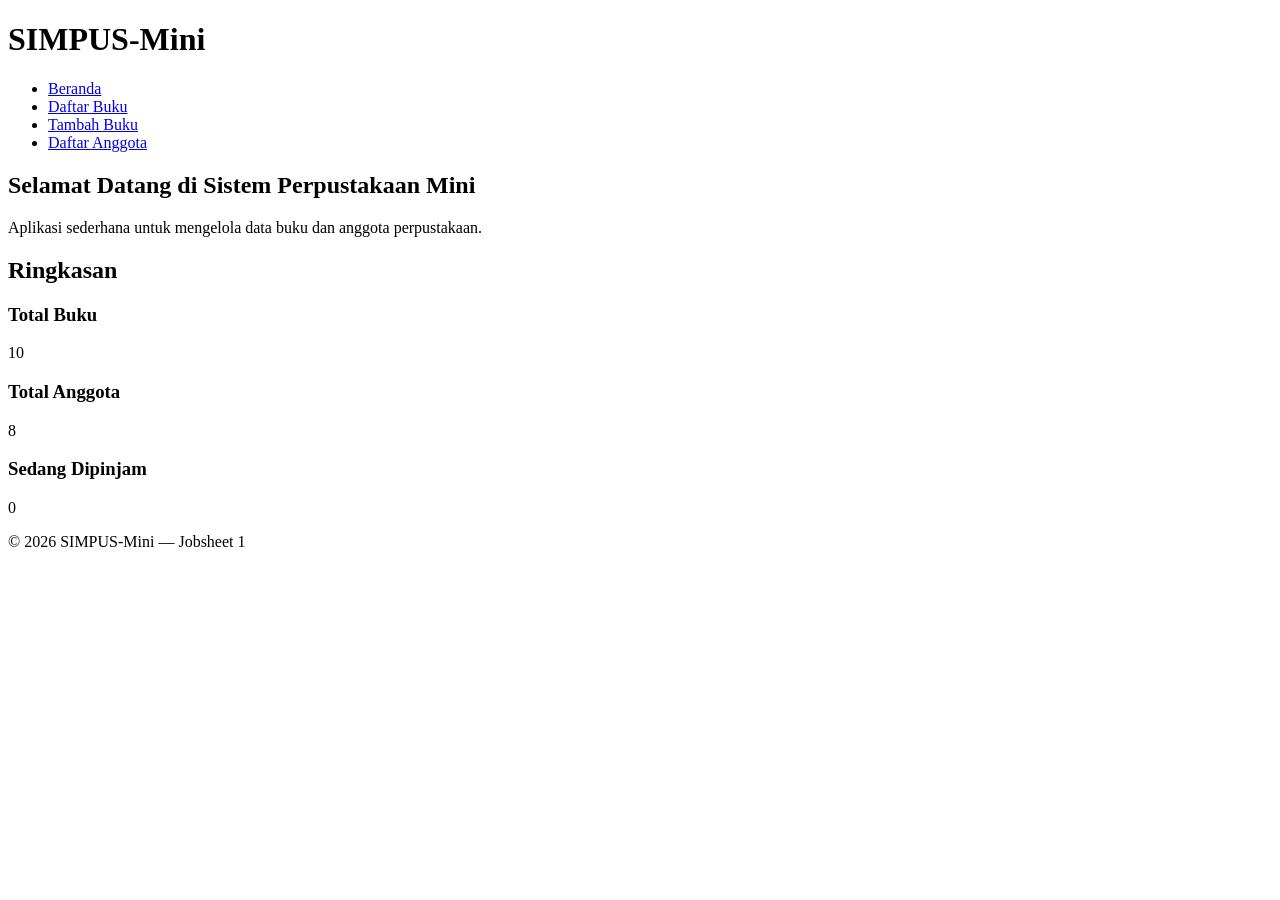
<file: Jobsheet-1/index.html>
<!DOCTYPE html>
<html lang="id">
<head>
    <meta charset="UTF-8">
    <title>SIMPUS-Mini | Beranda</title>
</head>
<body>
    <header>
        <h1>SIMPUS-Mini</h1>
        <nav>
            <ul>
                <li><a href="index.html">Beranda</a></li>
                <li><a href="buku/list.html">Daftar Buku</a></li>
                <li><a href="buku/tambah.html">Tambah Buku</a></li>
                <li><a href="anggota/list.html">Daftar Anggota</a></li>
            </ul>
        </nav>
    </header>

    <main>
        <section>
            <h2>Selamat Datang di Sistem Perpustakaan Mini</h2>
            <p>Aplikasi sederhana untuk mengelola data buku dan anggota perpustakaan.</p>
        </section>

        <section>
            <h2>Ringkasan</h2>
            <article>
                <h3>Total Buku</h3>
                <p>10</p>
            </article>
            <article>
                <h3>Total Anggota</h3>
                <p>8</p>
            </article>
            <article>
                <h3>Sedang Dipinjam</h3>
                <p>0</p>
            </article>
        </section>
    </main>

    <footer>
        <p>&copy; 2026 SIMPUS-Mini &mdash; Jobsheet 1</p>
    </footer>
</body>
</html>
</file>
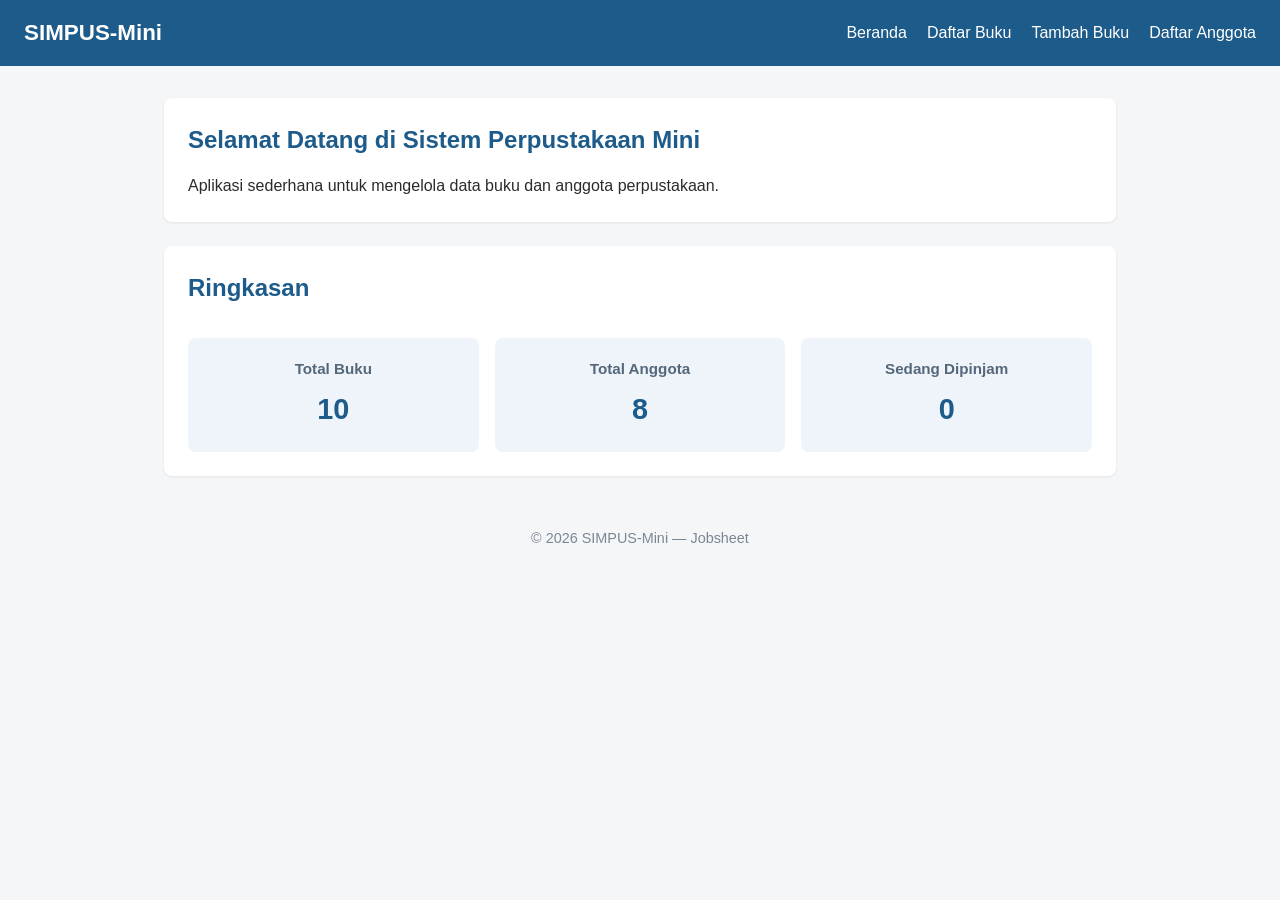
<file: Jobsheet-2/index.html>
<!DOCTYPE html>
<html lang="id">
<head>
    <meta charset="UTF-8">
    <title>SIMPUS-Mini | Beranda</title>
    <link rel="stylesheet" href="../Jobsheet-2/assets/css/style.css">
</head>
<body>
    <header>
        <h1>SIMPUS-Mini</h1>
        <nav>
            <ul>
                <li><a href="index.html">Beranda</a></li>
                <li><a href="buku/list.html">Daftar Buku</a></li>
                <li><a href="buku/tambah.html">Tambah Buku</a></li>
                <li><a href="anggota/list.html">Daftar Anggota</a></li>
            </ul>
        </nav>
    </header>

    <main>
        <section>
            <h2>Selamat Datang di Sistem Perpustakaan Mini</h2>
            <p>Aplikasi sederhana untuk mengelola data buku dan anggota perpustakaan.</p>
        </section>

        <section>
            <h2>Ringkasan</h2>
            <article>
                <h3>Total Buku</h3>
                <p>10</p>
            </article>
            <article>
                <h3>Total Anggota</h3>
                <p>8</p>
            </article>
            <article>
                <h3>Sedang Dipinjam</h3>
                <p>0</p>
            </article>
        </section>
    </main>

    <footer>
        <p>&copy; 2026 SIMPUS-Mini &mdash; Jobsheet </p>
    </footer>
</body>
</html>
</file>
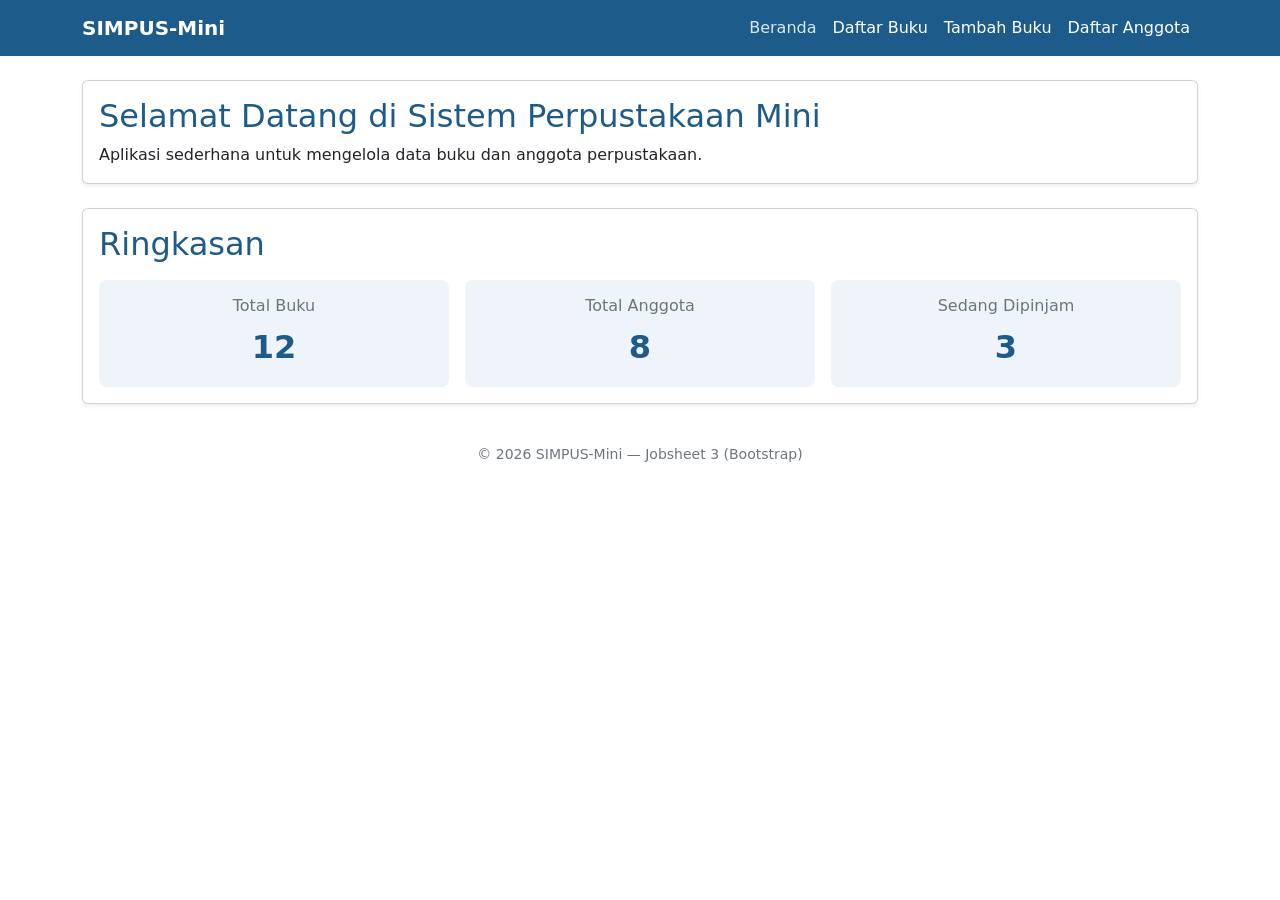
<file: Jobsheet-3-bootstrap/index.html>
<!DOCTYPE html>
<html lang="id">
<head>
    <meta charset="UTF-8">
    <meta name="viewport" content="width=device-width, initial-scale=1">
    <title>SIMPUS-Mini | Beranda</title>
    <link href="https://cdn.jsdelivr.net/npm/bootstrap@5.3.3/dist/css/bootstrap.min.css" rel="stylesheet">
    <link rel="stylesheet" href="assets/css/style.css">
</head>
<body>
    <header class="navbar navbar-expand-lg navbar-dark" style="background-color:#1d5b8a;">
        <div class="container">
            <a class="navbar-brand fw-semibold" href="index.html">SIMPUS-Mini</a>
            <button class="navbar-toggler" type="button" data-bs-toggle="collapse" data-bs-target="#navMenu" aria-controls="navMenu" aria-expanded="false" aria-label="Toggle navigation">
                <span class="navbar-toggler-icon"></span>
            </button>
            <nav class="collapse navbar-collapse" id="navMenu">
                <ul class="navbar-nav ms-auto">
                    <li class="nav-item"><a class="nav-link active" href="index.html">Beranda</a></li>
                    <li class="nav-item"><a class="nav-link" href="buku/list.html">Daftar Buku</a></li>
                    <li class="nav-item"><a class="nav-link" href="buku/tambah.html">Tambah Buku</a></li>
                    <li class="nav-item"><a class="nav-link" href="anggota/list.html">Daftar Anggota</a></li>
                </ul>
            </nav>
        </div>
    </header>

    <main class="container my-4">
        <section class="card shadow-sm mb-4">
            <div class="card-body">
                <h2 class="card-title" style="color:#1d5b8a;">Selamat Datang di Sistem Perpustakaan Mini</h2>
                <p class="card-text mb-0">Aplikasi sederhana untuk mengelola data buku dan anggota perpustakaan.</p>
            </div>
        </section>

        <section class="card shadow-sm mb-4">
            <div class="card-body">
                <h2 class="card-title mb-3" style="color:#1d5b8a;">Ringkasan</h2>
                <div class="row g-3 text-center">
                    <div class="col-12 col-md-4">
                        <div class="p-3 rounded-3" style="background-color:#eef4fa;">
                            <h3 class="h6 text-secondary">Total Buku</h3>
                            <p class="fs-2 fw-bold mb-0" style="color:#1d5b8a;">12</p>
                        </div>
                    </div>
                    <div class="col-12 col-md-4">
                        <div class="p-3 rounded-3" style="background-color:#eef4fa;">
                            <h3 class="h6 text-secondary">Total Anggota</h3>
                            <p class="fs-2 fw-bold mb-0" style="color:#1d5b8a;">8</p>
                        </div>
                    </div>
                    <div class="col-12 col-md-4">
                        <div class="p-3 rounded-3" style="background-color:#eef4fa;">
                            <h3 class="h6 text-secondary">Sedang Dipinjam</h3>
                            <p class="fs-2 fw-bold mb-0" style="color:#1d5b8a;">3</p>
                        </div>
                    </div>
                </div>
            </div>
        </section>
    </main>

    <footer class="text-center text-secondary py-3 small">
        <p class="mb-0">&copy; 2026 SIMPUS-Mini &mdash; Jobsheet 3 (Bootstrap)</p>
    </footer>

    <script src="https://cdn.jsdelivr.net/npm/bootstrap@5.3.3/dist/js/bootstrap.bundle.min.js"></script>
</body>
</html>
</file>
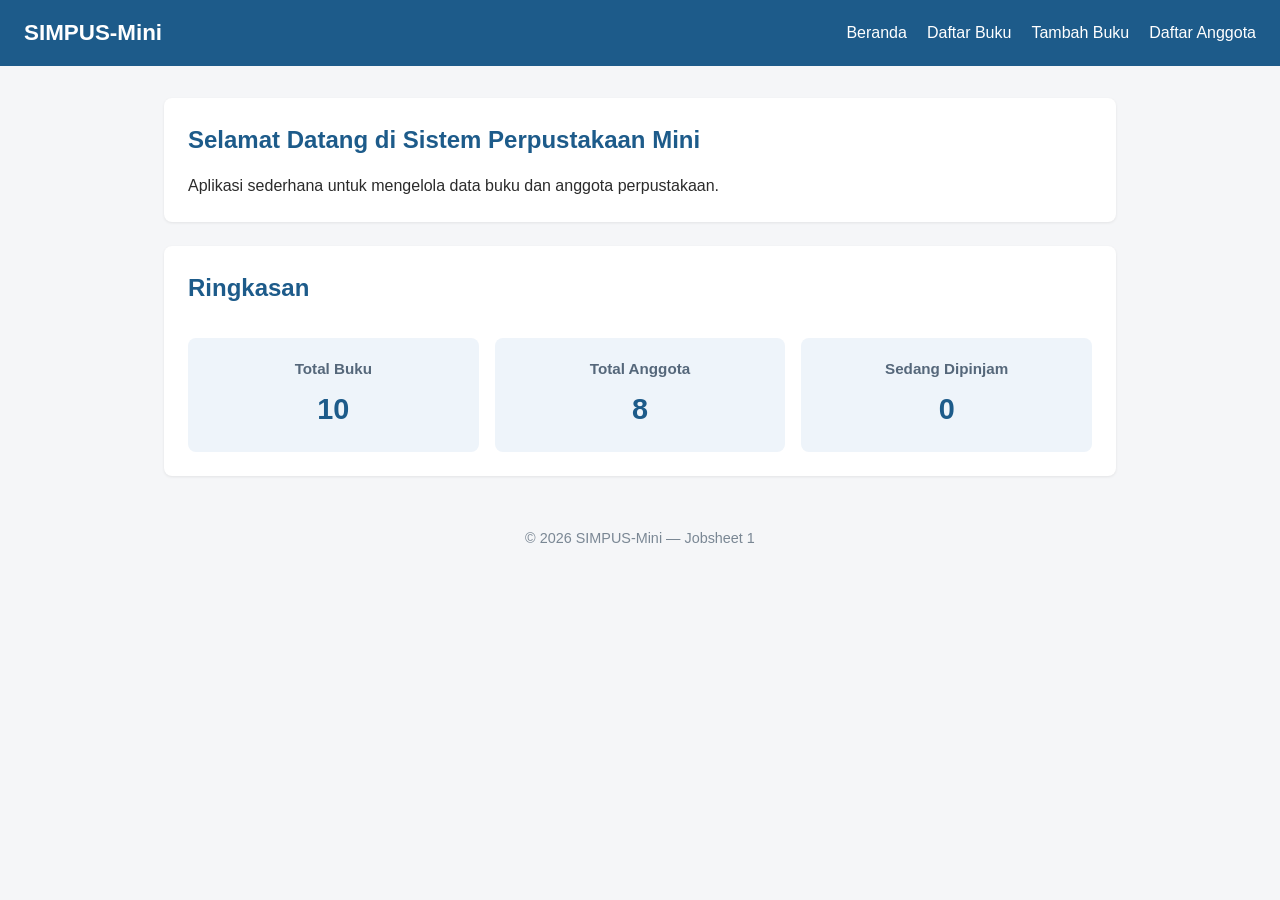
<file: Jobsheet-3/index.html>
<!DOCTYPE html>
<html lang="id">
<head>
    <meta charset="UTF-8">
    <meta name="viewport" content="width=device-width, initial-scale=1">
    <title>SIMPUS-Mini | Beranda</title>
    <link rel="stylesheet" href="../Jobsheet-3/assets/css/style.css">
</head>
<body>
    <header>
        <h1>SIMPUS-Mini</h1>
        <input type="checkbox" id="nav-toggle" class="nav-toggle">
        <label for="nav-toggle" class="nav-toggle-label">&#9776;</label>
        <nav>
            <ul>
                <li><a href="index.html">Beranda</a></li>
                <li><a href="buku/list.html">Daftar Buku</a></li>
                <li><a href="buku/tambah.html">Tambah Buku</a></li>
                <li><a href="anggota/list.html">Daftar Anggota</a></li>
            </ul>
        </nav>
    </header>

    <main>
        <section>
            <h2>Selamat Datang di Sistem Perpustakaan Mini</h2>
            <p>Aplikasi sederhana untuk mengelola data buku dan anggota perpustakaan.</p>
        </section>

        <section>
            <h2>Ringkasan</h2>
            <article>
                <h3>Total Buku</h3>
                <p>10</p>
            </article>
            <article>
                <h3>Total Anggota</h3>
                <p>8</p>
            </article>
            <article>
                <h3>Sedang Dipinjam</h3>
                <p>0</p>
            </article>
        </section>
    </main>

    <footer>
        <p>&copy; 2026 SIMPUS-Mini &mdash; Jobsheet 1</p>
    </footer>
</body>
</html>
</file>
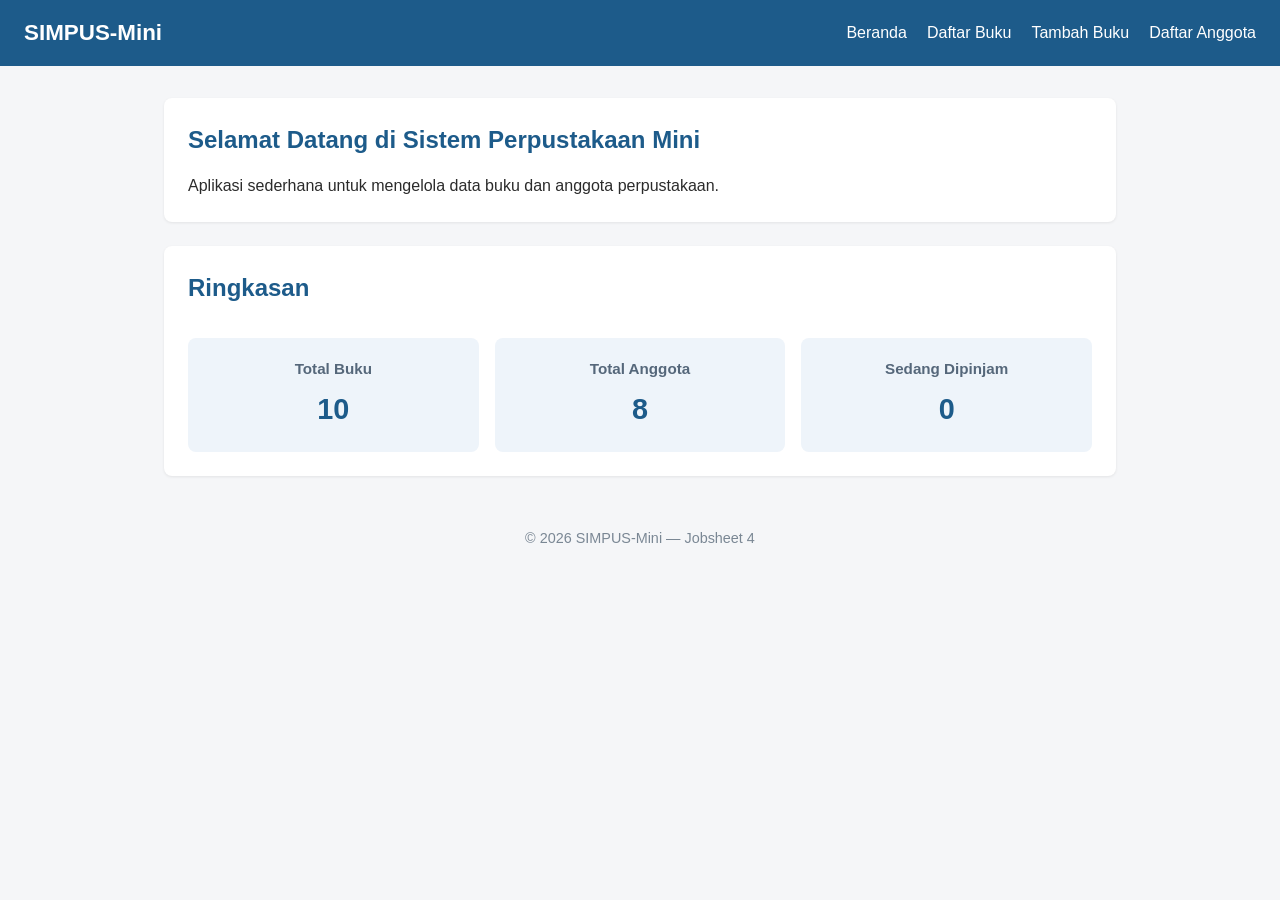
<file: Jobsheet-4/index.html>
<!DOCTYPE html>
<html lang="id">
<head>
    <meta charset="UTF-8">
    <meta name="viewport" content="width=device-width, initial-scale=1">
    <title>SIMPUS-Mini | Beranda</title>
    <link rel="stylesheet" href="../Jobsheet-3/assets/css/style.css">
</head>
<body>
    <header>
        <h1>SIMPUS-Mini</h1>
        <input type="checkbox" id="nav-toggle" class="nav-toggle">
        <label for="nav-toggle" class="nav-toggle-label">&#9776;</label>
        <nav>
            <ul>
                <li><a href="index.html">Beranda</a></li>
                <li><a href="buku/list.html">Daftar Buku</a></li>
                <li><a href="buku/tambah.html">Tambah Buku</a></li>
                <li><a href="anggota/list.html">Daftar Anggota</a></li>
            </ul>
        </nav>
    </header>

    <main>
        <section>
            <h2>Selamat Datang di Sistem Perpustakaan Mini</h2>
            <p>Aplikasi sederhana untuk mengelola data buku dan anggota perpustakaan.</p>
        </section>

        <section>
            <h2>Ringkasan</h2>
            <article>
                <h3>Total Buku</h3>
                <p>10</p>
            </article>
            <article>
                <h3>Total Anggota</h3>
                <p>8</p>
            </article>
            <article>
                <h3>Sedang Dipinjam</h3>
                <p>0</p>
            </article>
        </section>
    </main>

    <footer>
        <p>&copy; 2026 SIMPUS-Mini &mdash; Jobsheet 4</p>
    </footer>
</body>
</html>
</file>
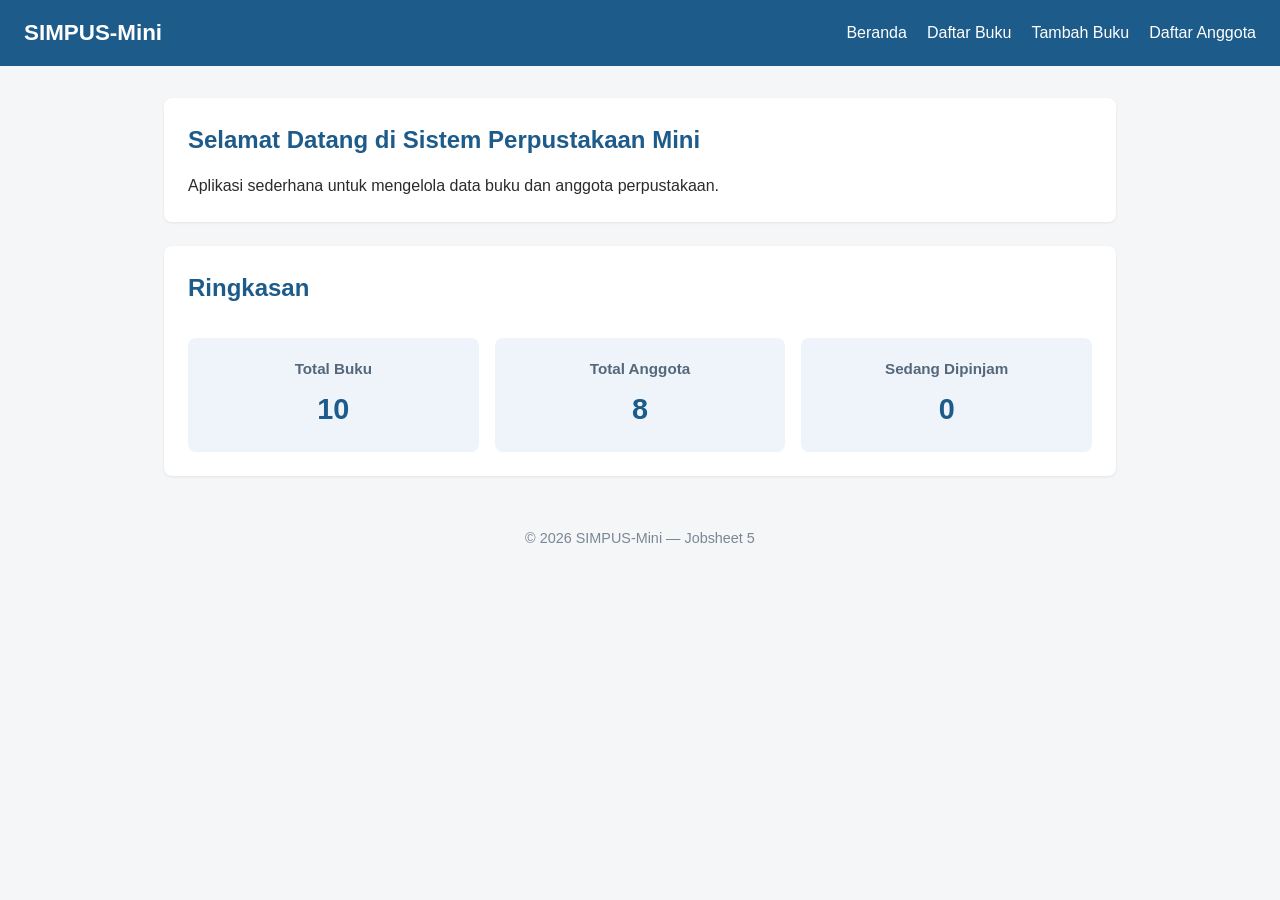
<file: Jobsheet-5/index.html>
<!DOCTYPE html>
<html lang="id">
<head>
    <meta charset="UTF-8">
    <meta name="viewport" content="width=device-width, initial-scale=1">
    <title>SIMPUS-Mini | Beranda</title>
    <link rel="stylesheet" href="../Jobsheet-3/assets/css/style.css">
</head>
<body>
    <header>
        <h1>SIMPUS-Mini</h1>
        <button type="button" id="nav-toggle-btn" class="nav-toggle-label" aria-label="Menu">&#9776;</button>
        <nav>
            <ul>
                <li><a href="index.html">Beranda</a></li>
                <li><a href="buku/list.html">Daftar Buku</a></li>
                <li><a href="buku/tambah.html">Tambah Buku</a></li>
                <li><a href="anggota/list.html">Daftar Anggota</a></li>
            </ul>
        </nav>
    </header>

    <main>
        <section>
            <h2>Selamat Datang di Sistem Perpustakaan Mini</h2>
            <p>Aplikasi sederhana untuk mengelola data buku dan anggota perpustakaan.</p>
        </section>

        <section>
            <h2>Ringkasan</h2>
            <article>
                <h3>Total Buku</h3>
                <p>10</p>
            </article>
            <article>
                <h3>Total Anggota</h3>
                <p>8</p>
            </article>
            <article>
                <h3>Sedang Dipinjam</h3>
                <p>0</p>
            </article>
        </section>
    </main>

    <footer>
        <p>&copy; 2026 SIMPUS-Mini &mdash; Jobsheet 5</p>
    </footer>
    <script  src="assets/js/app.js"></script>
</body>
</html>
</file>
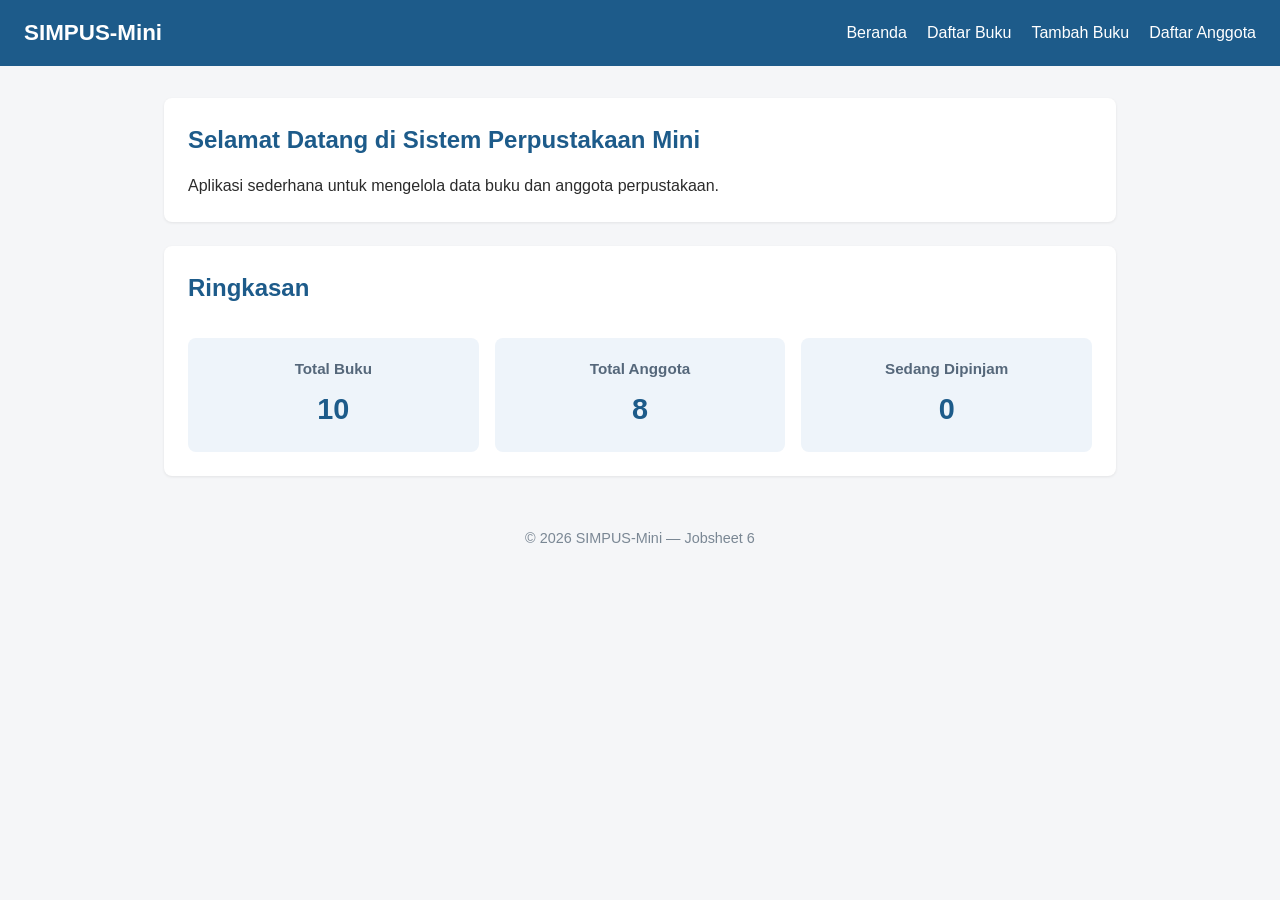
<file: Jobsheet-6/index.html>
<!DOCTYPE html>
<html lang="id">
<head>
    <meta charset="UTF-8">
    <meta name="viewport" content="width=device-width, initial-scale=1">
    <title>SIMPUS-Mini | Beranda</title>
    <link rel="stylesheet" href="../Jobsheet-3/assets/css/style.css">
</head>
<body>
    <header>
        <h1>SIMPUS-Mini</h1>
        <button type="button" id="nav-toggle-btn" class="nav-toggle-label" aria-label="Menu">&#9776;</button>
        <nav>
            <ul>
                <li><a href="index.html">Beranda</a></li>
                <li><a href="buku/list.html">Daftar Buku</a></li>
                <li><a href="buku/tambah.html">Tambah Buku</a></li>
                <li><a href="anggota/list.html">Daftar Anggota</a></li>
            </ul>
        </nav>
    </header>

    <main>
        <section>
            <h2>Selamat Datang di Sistem Perpustakaan Mini</h2>
            <p>Aplikasi sederhana untuk mengelola data buku dan anggota perpustakaan.</p>
        </section>

        <section>
            <h2>Ringkasan</h2>
            <article>
                <h3>Total Buku</h3>
                <p>10</p>
            </article>
            <article>
                <h3>Total Anggota</h3>
                <p>8</p>
            </article>
            <article>
                <h3>Sedang Dipinjam</h3>
                <p>0</p>
            </article>
        </section>
    </main>

    <footer>
        <p>&copy; 2026 SIMPUS-Mini &mdash; Jobsheet 6</p>
    </footer>
    <script  src="assets/js/app.js"></script>
</body>
</html>
</file>
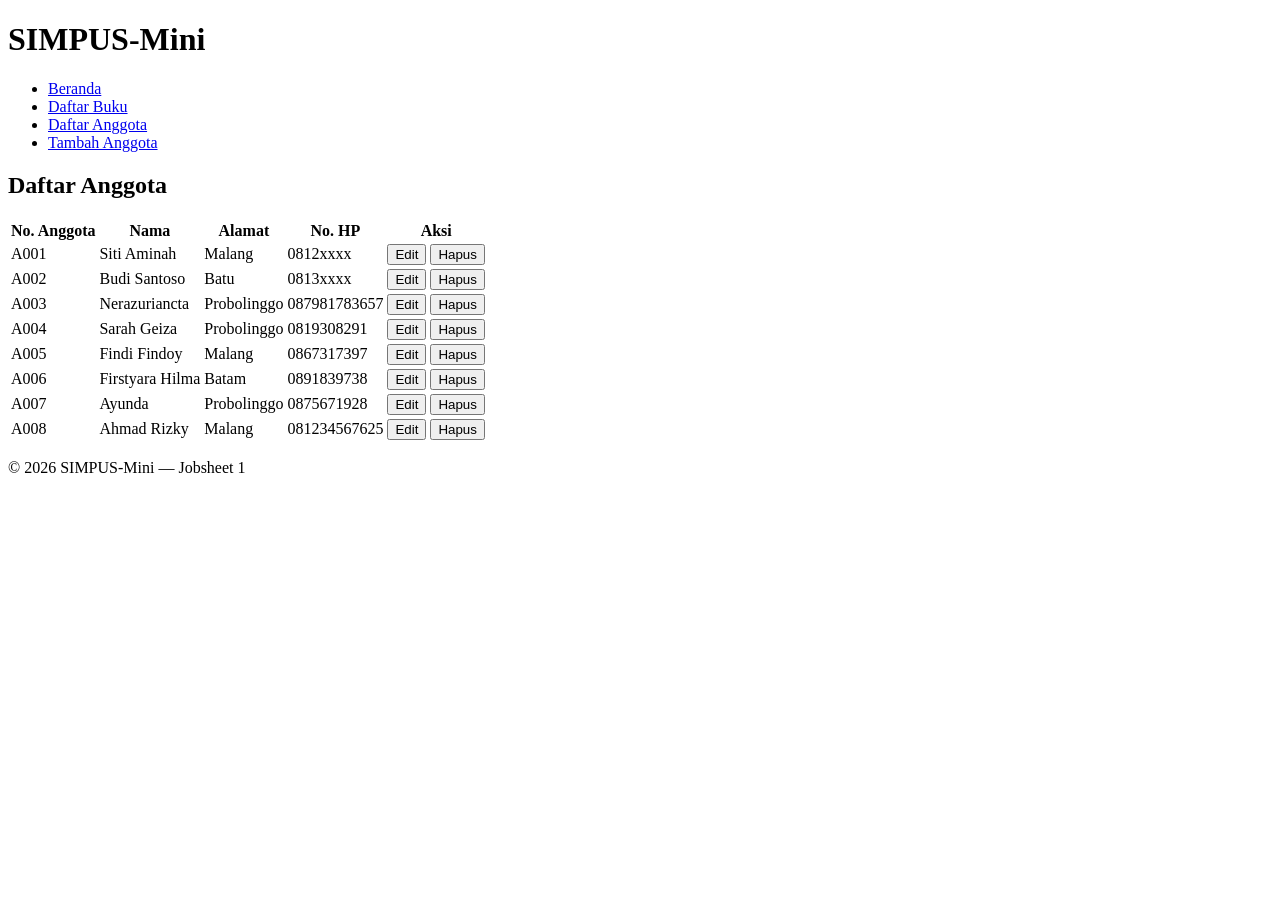
<file: Jobsheet-1/anggota/list.html>
<!DOCTYPE html>
<html lang="id">
<head>
    <meta charset="UTF-8">
    <title>SIMPUS-Mini | Daftar Anggota</title>
</head>
<body>
    <header>
        <h1>SIMPUS-Mini</h1>
        <nav>
            <ul>
                <li><a href="../index.html">Beranda</a></li>
                <li><a href="../buku/list.html">Daftar Buku</a></li>
                <li><a href="list.html">Daftar Anggota</a></li>
                <li><a href="tambah.html">Tambah Anggota</a></li>
            </ul>
        </nav>
    </header>

    <main>
        <section>
            <h2>Daftar Anggota</h2>
            <table>
                <thead>
                    <tr>
                        <th>No. Anggota</th>
                        <th>Nama</th>
                        <th>Alamat</th>
                        <th>No. HP</th>
                        <th>Aksi</th>
                    </tr>
                </thead>
                <tbody>
                    <tr>
                        <td>A001</td>
                        <td>Siti Aminah</td>
                        <td>Malang</td>
                        <td>0812xxxx</td>
                        <td>
                            <button type="button">Edit</button>
                            <button type="button">Hapus</button>
                        </td>
                    </tr>
                    <tr>
                        <td>A002</td>
                        <td>Budi Santoso</td>
                        <td>Batu</td>
                        <td>0813xxxx</td>
                        <td>
                            <button type="button">Edit</button>
                            <button type="button">Hapus</button>
                        </td>
                    </tr>
                    <tr>
                        <td>A003</td>
                        <td>Nerazuriancta</td>
                        <td>Probolinggo</td>
                        <td>087981783657</td>
                        <td>
                            <button type="button">Edit</button>
                            <button type="button">Hapus</button>
                        </td>
                    </tr>
                    <tr>
                        <td>A004</td>
                        <td>Sarah Geiza</td>
                        <td>Probolinggo</td>
                        <td>0819308291</td>
                        <td>
                            <button type="button">Edit</button>
                            <button type="button">Hapus</button>
                        </td>
                    </tr>
                    <tr>
                        <td>A005</td>
                        <td>Findi Findoy</td>
                        <td>Malang</td>
                        <td>0867317397</td>
                        <td>
                            <button type="button">Edit</button>
                            <button type="button">Hapus</button>
                        </td>
                    </tr>
                    <tr>
                        <td>A006</td>
                        <td>Firstyara Hilma</td>
                        <td>Batam</td>
                        <td>0891839738</td>
                        <td>
                            <button type="button">Edit</button>
                            <button type="button">Hapus</button>
                        </td>
                    </tr>
                    <tr>
                        <td>A007</td>
                        <td>Ayunda</td>
                        <td>Probolinggo</td>
                        <td>0875671928</td>
                        <td>
                            <button type="button">Edit</button>
                            <button type="button">Hapus</button>
                        </td>
                    </tr>
                    <tr>
                        <td>A008</td>
                        <td>Ahmad Rizky</td>
                        <td>Malang</td>
                        <td>081234567625</td>
                        <td>
                            <button type="button">Edit</button>
                            <button type="button">Hapus</button>
                        </td>
                    </tr>
                </tbody>
            </table>
        </section>
    </main>

    <footer>
        <p>&copy; 2026 SIMPUS-Mini &mdash; Jobsheet 1</p>
    </footer>
</body>
</html>
</file>
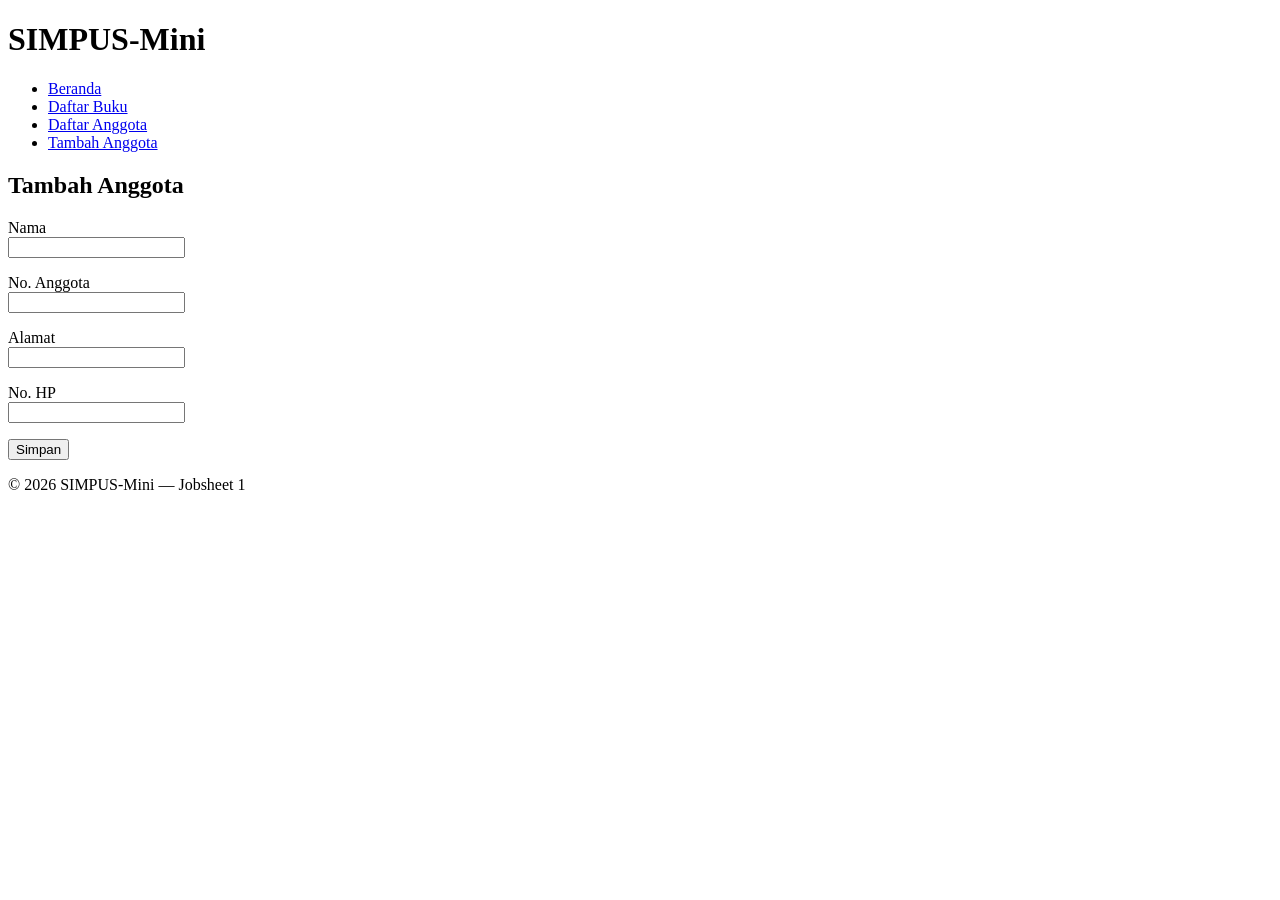
<file: Jobsheet-1/anggota/tambah.html>
<!DOCTYPE html>
<html lang="id">
<head>
    <meta charset="UTF-8">
    <title>SIMPUS-Mini | Tambah Anggota</title>
</head>
<body>
    <header>
        <h1>SIMPUS-Mini</h1>
        <nav>
            <ul>
                <li><a href="../index.html">Beranda</a></li>
                <li><a href="../buku/list.html">Daftar Buku</a></li>
                <li><a href="list.html">Daftar Anggota</a></li>
                <li><a href="tambah.html">Tambah Anggota</a></li>
            </ul>
        </nav>
    </header>

    <main>
        <section>
            <h2>Tambah Anggota</h2>
            <form>
                <p>
                    <label for="nama">Nama</label><br>
                    <input type="text" id="nama" name="nama" required>
                </p>
                <p>
                    <label for="no_anggota">No. Anggota</label><br>
                    <input type="text" id="no_anggota" name="no_anggota" required>
                </p>
                <p>
                    <label for="alamat">Alamat</label><br>
                    <input type="text" id="alamat" name="alamat">
                </p>
                <p>
                    <label for="no_hp">No. HP</label><br>
                    <input type="text" id="no_hp" name="no_hp">
                </p>
                <p>
                    <button type="submit">Simpan</button>
                </p>
            </form>
        </section>
    </main>

    <footer>
        <p>&copy; 2026 SIMPUS-Mini &mdash; Jobsheet 1</p>
    </footer>
</body>
</html>
</file>
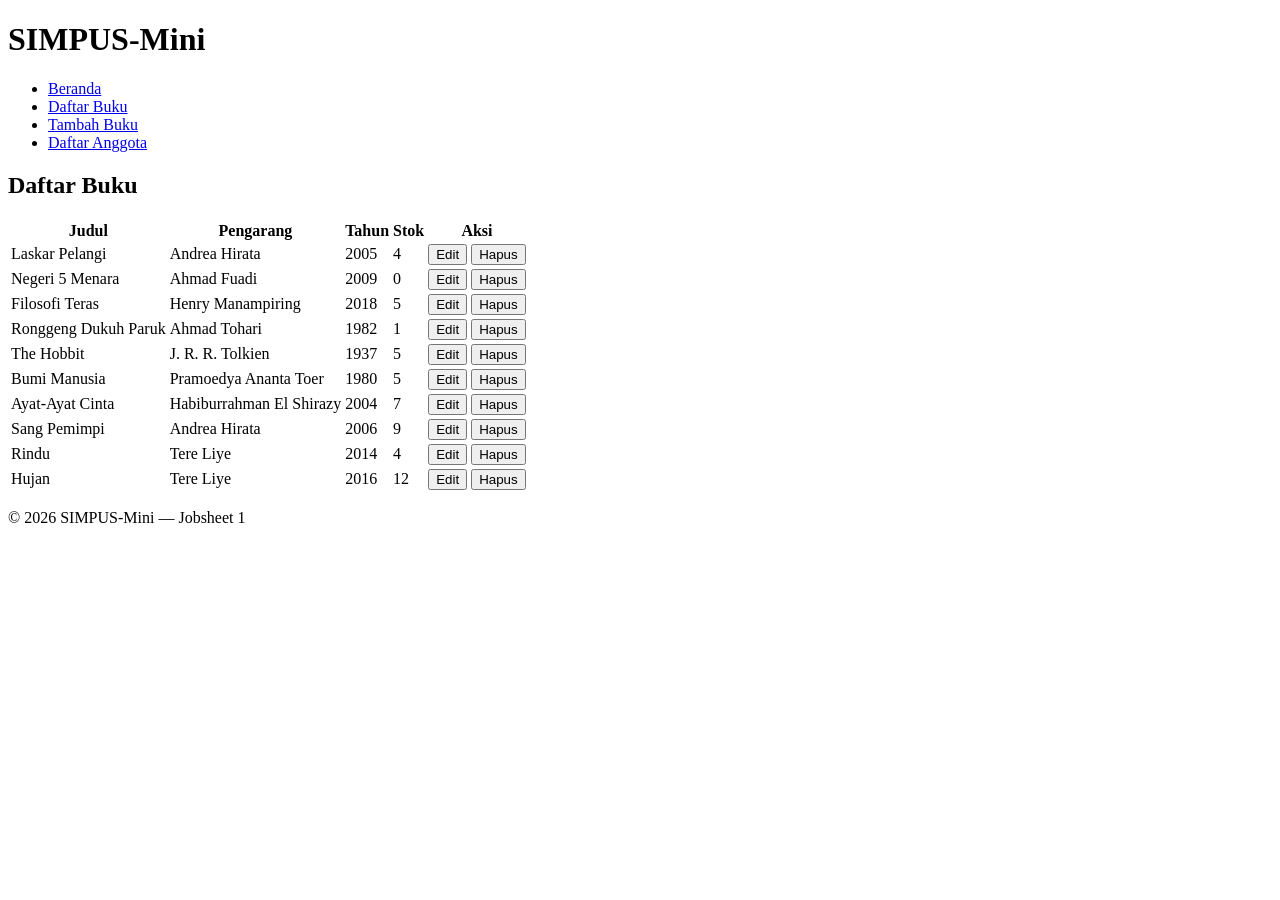
<file: Jobsheet-1/buku/list.html>
<!DOCTYPE html>
<html lang="id">
<head>
    <meta charset="UTF-8">
    <title>SIMPUS-Mini | Daftar Buku</title>
</head>
<body>
    <header>
        <h1>SIMPUS-Mini</h1>
        <nav>
            <ul>
                <li><a href="../index.html">Beranda</a></li>
                <li><a href="list.html">Daftar Buku</a></li>
                <li><a href="tambah.html">Tambah Buku</a></li>
                <li><a href="../anggota/list.html">Daftar Anggota</a></li>
            </ul>
        </nav>
    </header>

    <main>
        <section>
            <h2>Daftar Buku</h2>
            <table>
                <thead>
                    <tr>
                        <th>Judul</th>
                        <th>Pengarang</th>
                        <th>Tahun</th>
                        <th>Stok</th>
                        <th>Aksi</th>
                    </tr>
                </thead>
                <tbody>
                    <tr>
                        <td>Laskar Pelangi</td>
                        <td>Andrea Hirata</td>
                        <td>2005</td>
                        <td>4</td>
                        <td>
                            <button type="button">Edit</button>
                            <button type="button">Hapus</button>
                        </td>
                    </tr>
                    <tr>
                        <td>Negeri 5 Menara</td>
                        <td>Ahmad Fuadi</td>
                        <td>2009</td>
                        <td>0</td>
                        <td>
                            <button type="button">Edit</button>
                            <button type="button">Hapus</button>
                        </td>
                    </tr>
                    <tr>
                        <td>Filosofi Teras</td>
                        <td>Henry Manampiring</td>
                        <td>2018</td>
                        <td>5</td>
                        <td>
                            <button type="button">Edit</button>
                            <button type="button">Hapus</button>
                        </td>
                    </tr>
                    <tr>
                        <td>Ronggeng Dukuh Paruk</td>
                        <td>Ahmad Tohari</td>
                        <td>1982</td>
                        <td>1</td>
                        <td>
                            <button type="button">Edit</button>
                            <button type="button">Hapus</button>
                        </td>
                    </tr>
                    <tr>
                        <td>The Hobbit</td>
                        <td>J. R. R. Tolkien</td>
                        <td>1937</td>
                        <td>5</td>
                        <td>
                            <button type="button">Edit</button>
                            <button type="button">Hapus</button>
                        </td>
                    </tr>
                    <tr>
                        <td>Bumi Manusia</td>
                        <td>Pramoedya Ananta Toer</td>
                        <td>1980</td>
                        <td>5</td>
                        <td>
                            <button type="button">Edit</button>
                            <button type="button">Hapus</button>
                        </td>
                    </tr>
                    <tr>
                        <td>Ayat-Ayat Cinta</td>
                        <td>Habiburrahman El Shirazy</td>
                        <td>2004</td>
                        <td>7</td>
                        <td>
                            <button type="button">Edit</button>
                            <button type="button">Hapus</button>
                        </td>
                    </tr>
                    <tr>
                        <td>Sang Pemimpi</td>
                        <td>Andrea Hirata</td>
                        <td>2006</td>
                        <td>9</td>
                        <td>
                            <button type="button">Edit</button>
                            <button type="button">Hapus</button>
                        </td>
                    </tr>
                    <tr>
                        <td>Rindu</td>
                        <td>Tere Liye</td>
                        <td>2014</td>
                        <td>4</td>
                        <td>
                            <button type="button">Edit</button>
                            <button type="button">Hapus</button>
                        </td>
                    </tr>
                    <tr>
                        <td>Hujan</td>
                        <td>Tere Liye</td>
                        <td>2016</td>
                        <td>12</td>
                        <td>
                            <button type="button">Edit</button>
                            <button type="button">Hapus</button>
                        </td>
                    </tr>
                </tbody>
            </table>
        </section>
    </main>
    
    <footer>
        <p>&copy; 2026 SIMPUS-Mini &mdash; Jobsheet 1</p>
    </footer>
</body>
</html>
</file>
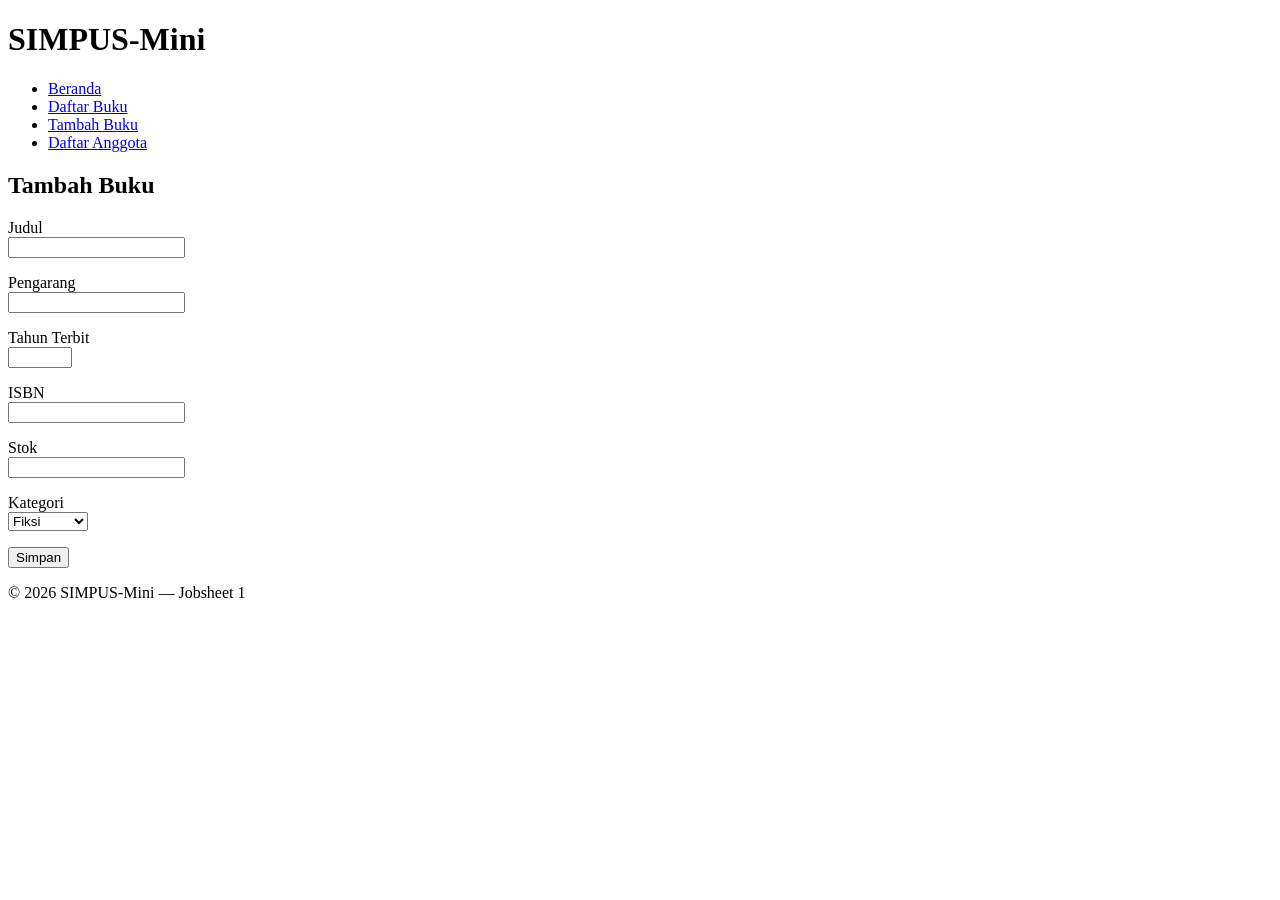
<file: Jobsheet-1/buku/tambah.html>
<!DOCTYPE html>
<html lang="id">
<head>
    <meta charset="UTF-8">
    <title>SIMPUS-Mini | Tambah Buku</title>
</head>
<body>
    <header>
        <h1>SIMPUS-Mini</h1>
        <nav>
            <ul>
                <li><a href="../index.html">Beranda</a></li>
                <li><a href="list.html">Daftar Buku</a></li>
                <li><a href="tambah.html">Tambah Buku</a></li>
                <li><a href="../anggota/list.html">Daftar Anggota</a></li>
            </ul>
        </nav>
    </header>

    <main>
        <section>
            <h2>Tambah Buku</h2>
            <form>
                <p>
                    <label for="judul">Judul</label><br>
                    <input type="text" id="judul" name="judul" required>
                </p>
                <p>
                    <label for="pengarang">Pengarang</label><br>
                    <input type="text" id="pengarang" name="pengarang" required>
                </p>
                <p>
                    <label for="tahun">Tahun Terbit</label><br>
                    <input type="number" id="tahun" name="tahun" min="1900" max="2026" required>
                </p>
                <p>
                    <label for="isbn">ISBN</label><br>
                    <input type="text" id="isbn" name="isbn">
                </p>
                <p>
                    <label for="stok">Stok</label><br>
                    <input type="number" id="stok" name="stok" min="0" required>
                </p>
                <p>
                    <label for="kategori">Kategori</label><br>
                    <select id="kategori" name="kategori">
                        <option value="fiksi">Fiksi</option>
                        <option value="non-fiksi">Non-Fiksi</option>
                        <option value="referensi">Referensi</option>
                    </select>
                </p>
                <p>
                    <button type="submit">Simpan</button>
                </p>
            </form>
        </section>
    </main>

    <footer>
        <p>&copy; 2026 SIMPUS-Mini &mdash; Jobsheet 1</p>
    </footer>
</body>
</html>
</file>
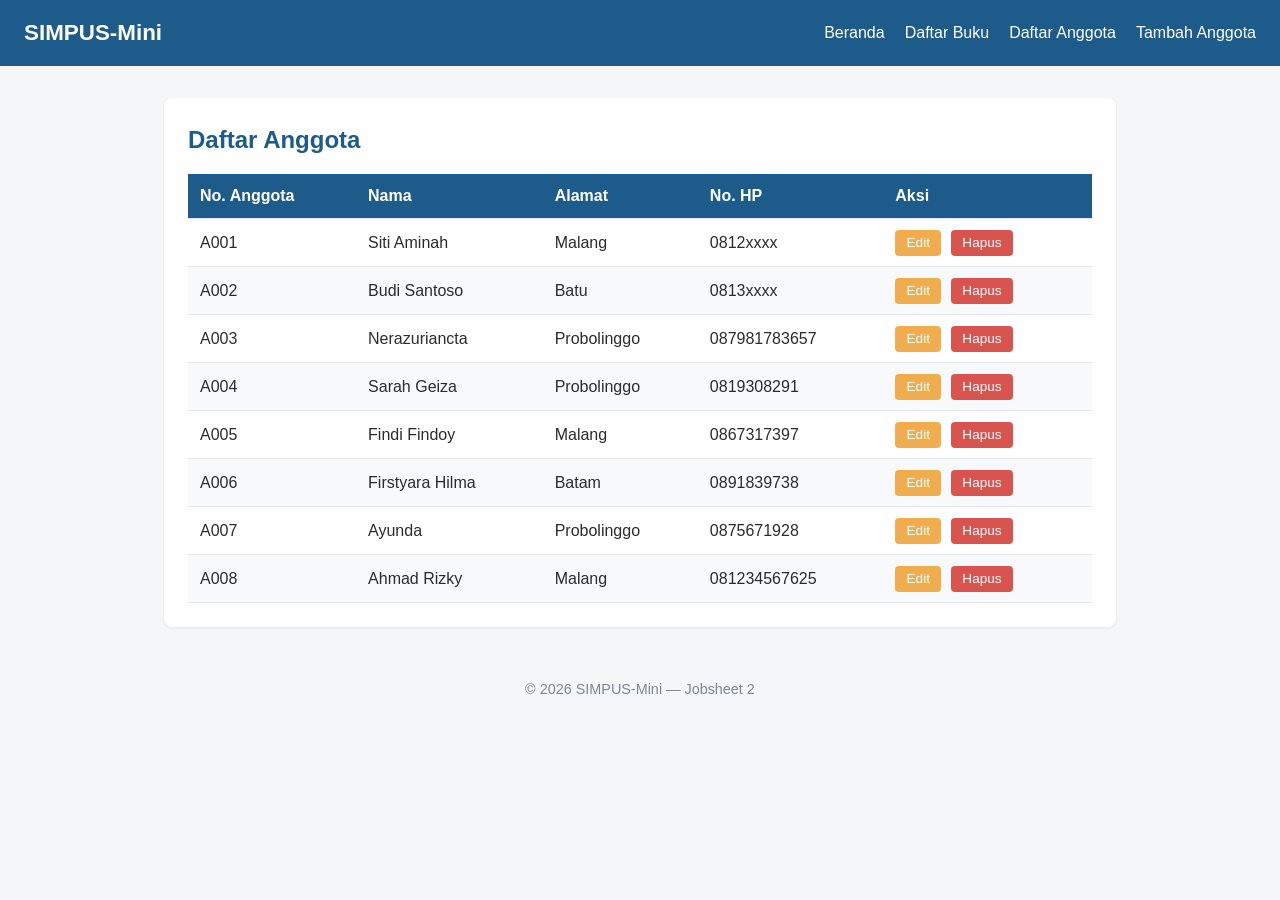
<file: Jobsheet-2/anggota/list.html>
<!DOCTYPE html>
<html lang="id">
<head>
    <meta charset="UTF-8">
    <title>SIMPUS-Mini | Daftar Anggota</title>
    <link rel="stylesheet" href="../assets/css/style.css">
</head>
<body>
    <header>
        <h1>SIMPUS-Mini</h1>
        <nav>
            <ul>
                <li><a href="../index.html">Beranda</a></li>
                <li><a href="../buku/list.html">Daftar Buku</a></li>
                <li><a href="list.html">Daftar Anggota</a></li>
                <li><a href="tambah.html">Tambah Anggota</a></li>
            </ul>
        </nav>
    </header>

    <main>
        <section>
            <h2>Daftar Anggota</h2>
            <table>
                <thead>
                    <tr>
                        <th>No. Anggota</th>
                        <th>Nama</th>
                        <th>Alamat</th>
                        <th>No. HP</th>
                        <th>Aksi</th>
                    </tr>
                </thead>
                <tbody>
                    <tr>
                        <td>A001</td>
                        <td>Siti Aminah</td>
                        <td>Malang</td>
                        <td>0812xxxx</td>
                        <td>
                            <button type="button">Edit</button>
                            <button type="button">Hapus</button>
                        </td>
                    </tr>
                    <tr>
                        <td>A002</td>
                        <td>Budi Santoso</td>
                        <td>Batu</td>
                        <td>0813xxxx</td>
                        <td>
                            <button type="button">Edit</button>
                            <button type="button">Hapus</button>
                        </td>
                    </tr>
                    <tr>
                        <td>A003</td>
                        <td>Nerazuriancta</td>
                        <td>Probolinggo</td>
                        <td>087981783657</td>
                        <td>
                            <button type="button">Edit</button>
                            <button type="button">Hapus</button>
                        </td>
                    </tr>
                    <tr>
                        <td>A004</td>
                        <td>Sarah Geiza</td>
                        <td>Probolinggo</td>
                        <td>0819308291</td>
                        <td>
                            <button type="button">Edit</button>
                            <button type="button">Hapus</button>
                        </td>
                    </tr>
                    <tr>
                        <td>A005</td>
                        <td>Findi Findoy</td>
                        <td>Malang</td>
                        <td>0867317397</td>
                        <td>
                            <button type="button">Edit</button>
                            <button type="button">Hapus</button>
                        </td>
                    </tr>
                    <tr>
                        <td>A006</td>
                        <td>Firstyara Hilma</td>
                        <td>Batam</td>
                        <td>0891839738</td>
                        <td>
                            <button type="button">Edit</button>
                            <button type="button">Hapus</button>
                        </td>
                    </tr>
                    <tr>
                        <td>A007</td>
                        <td>Ayunda</td>
                        <td>Probolinggo</td>
                        <td>0875671928</td>
                        <td>
                            <button type="button">Edit</button>
                            <button type="button">Hapus</button>
                        </td>
                    </tr>
                    <tr>
                        <td>A008</td>
                        <td>Ahmad Rizky</td>
                        <td>Malang</td>
                        <td>081234567625</td>
                        <td>
                            <button type="button">Edit</button>
                            <button type="button">Hapus</button>
                        </td>
                    </tr>
                </tbody>
            </table>
        </section>
    </main>

    <footer>
        <p>&copy; 2026 SIMPUS-Mini &mdash; Jobsheet 2</p>
    </footer>
</body>
</html>
</file>
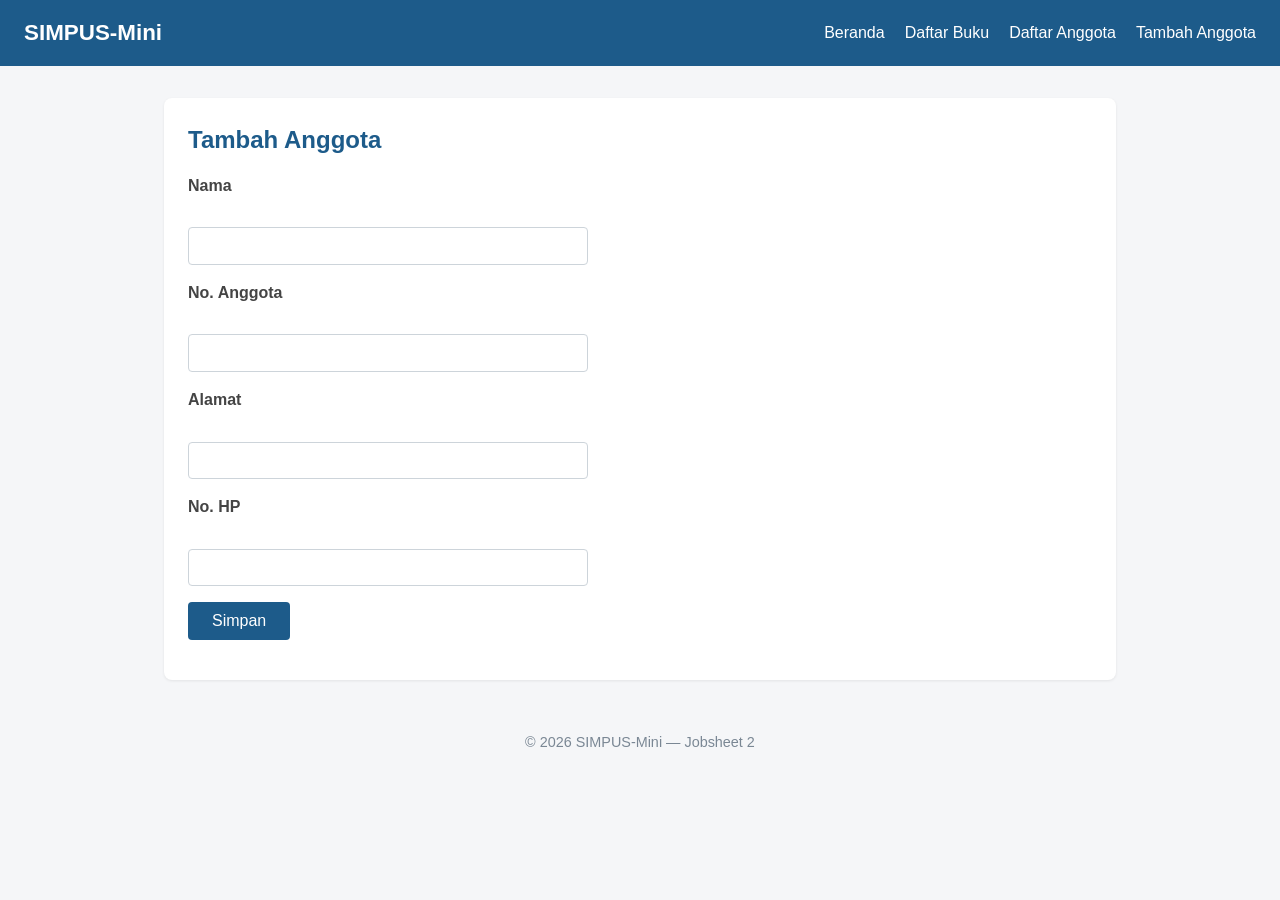
<file: Jobsheet-2/anggota/tambah.html>
<!DOCTYPE html>
<html lang="id">
<head>
    <meta charset="UTF-8">
    <title>SIMPUS-Mini | Tambah Anggota</title>
    <link rel="stylesheet" href="../assets/css/style.css">
</head>
<body>
    <header>
        <h1>SIMPUS-Mini</h1>
        <nav>
            <ul>
                <li><a href="../index.html">Beranda</a></li>
                <li><a href="../buku/list.html">Daftar Buku</a></li>
                <li><a href="list.html">Daftar Anggota</a></li>
                <li><a href="tambah.html">Tambah Anggota</a></li>
            </ul>
        </nav>
    </header>

    <main>
        <section>
            <h2>Tambah Anggota</h2>
            <form>
                <p>
                    <label for="nama">Nama</label><br>
                    <input type="text" id="nama" name="nama" required>
                </p>
                <p>
                    <label for="no_anggota">No. Anggota</label><br>
                    <input type="text" id="no_anggota" name="no_anggota" required>
                </p>
                <p>
                    <label for="alamat">Alamat</label><br>
                    <input type="text" id="alamat" name="alamat">
                </p>
                <p>
                    <label for="no_hp">No. HP</label><br>
                    <input type="text" id="no_hp" name="no_hp">
                </p>
                <p>
                    <button type="submit">Simpan</button>
                </p>
            </form>
        </section>
    </main>

    <footer>
        <p>&copy; 2026 SIMPUS-Mini &mdash; Jobsheet 2</p>
    </footer>
</body>
</html>
</file>
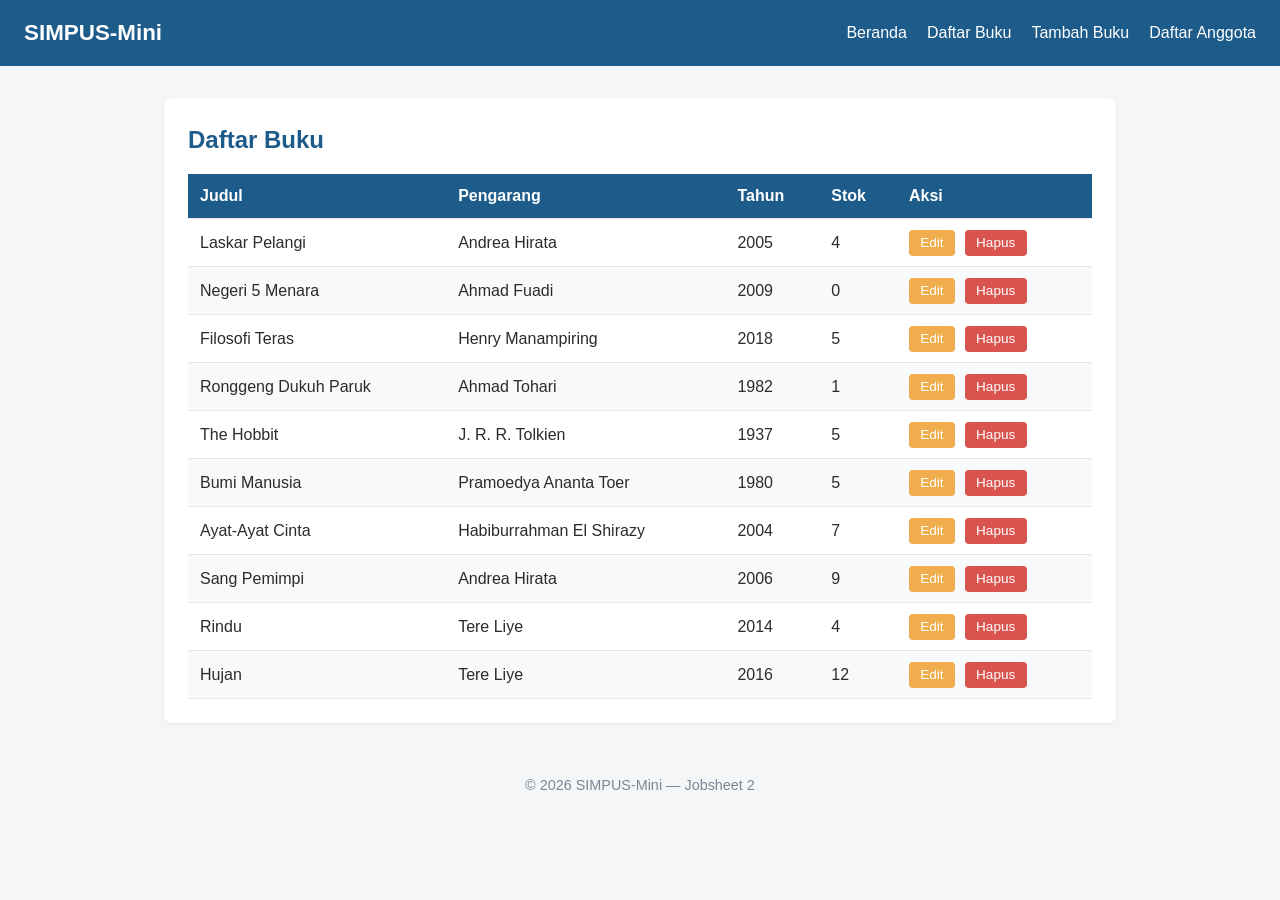
<file: Jobsheet-2/buku/list.html>
<!DOCTYPE html>
<html lang="id">
<head>
    <meta charset="UTF-8">
    <title>SIMPUS-Mini | Daftar Buku</title>
    <link rel="stylesheet" href="../assets/css/style.css">
</head>
<body>
    <header>
        <h1>SIMPUS-Mini</h1>
        <nav>
            <ul>
                <li><a href="../index.html">Beranda</a></li>
                <li><a href="list.html">Daftar Buku</a></li>
                <li><a href="tambah.html">Tambah Buku</a></li>
                <li><a href="../anggota/list.html">Daftar Anggota</a></li>
            </ul>
        </nav>
    </header>

    <main>
        <section>
            <h2>Daftar Buku</h2>
            <table>
                <thead>
                    <tr>
                        <th>Judul</th>
                        <th>Pengarang</th>
                        <th>Tahun</th>
                        <th>Stok</th>
                        <th>Aksi</th>
                    </tr>
                </thead>
                <tbody>
                    <tr>
                        <td>Laskar Pelangi</td>
                        <td>Andrea Hirata</td>
                        <td>2005</td>
                        <td>4</td>
                        <td>
                            <button type="button">Edit</button>
                            <button type="button">Hapus</button>
                        </td>
                    </tr>
                    <tr>
                        <td>Negeri 5 Menara</td>
                        <td>Ahmad Fuadi</td>
                        <td>2009</td>
                        <td>0</td>
                        <td>
                            <button type="button">Edit</button>
                            <button type="button">Hapus</button>
                        </td>
                    </tr>
                    <tr>
                        <td>Filosofi Teras</td>
                        <td>Henry Manampiring</td>
                        <td>2018</td>
                        <td>5</td>
                        <td>
                            <button type="button">Edit</button>
                            <button type="button">Hapus</button>
                        </td>
                    </tr>
                    <tr>
                        <td>Ronggeng Dukuh Paruk</td>
                        <td>Ahmad Tohari</td>
                        <td>1982</td>
                        <td>1</td>
                        <td>
                            <button type="button">Edit</button>
                            <button type="button">Hapus</button>
                        </td>
                    </tr>
                    <tr>
                        <td>The Hobbit</td>
                        <td>J. R. R. Tolkien</td>
                        <td>1937</td>
                        <td>5</td>
                        <td>
                            <button type="button">Edit</button>
                            <button type="button">Hapus</button>
                        </td>
                    </tr>
                    <tr>
                        <td>Bumi Manusia</td>
                        <td>Pramoedya Ananta Toer</td>
                        <td>1980</td>
                        <td>5</td>
                        <td>
                            <button type="button">Edit</button>
                            <button type="button">Hapus</button>
                        </td>
                    </tr>
                    <tr>
                        <td>Ayat-Ayat Cinta</td>
                        <td>Habiburrahman El Shirazy</td>
                        <td>2004</td>
                        <td>7</td>
                        <td>
                            <button type="button">Edit</button>
                            <button type="button">Hapus</button>
                        </td>
                    </tr>
                    <tr>
                        <td>Sang Pemimpi</td>
                        <td>Andrea Hirata</td>
                        <td>2006</td>
                        <td>9</td>
                        <td>
                            <button type="button">Edit</button>
                            <button type="button">Hapus</button>
                        </td>
                    </tr>
                    <tr>
                        <td>Rindu</td>
                        <td>Tere Liye</td>
                        <td>2014</td>
                        <td>4</td>
                        <td>
                            <button type="button">Edit</button>
                            <button type="button">Hapus</button>
                        </td>
                    </tr>
                    <tr>
                        <td>Hujan</td>
                        <td>Tere Liye</td>
                        <td>2016</td>
                        <td>12</td>
                        <td>
                            <button type="button">Edit</button>
                            <button type="button">Hapus</button>
                        </td>
                    </tr>
                </tbody>
            </table>
        </section>
    </main>
    
    <footer>
        <p>&copy; 2026 SIMPUS-Mini &mdash; Jobsheet 2</p>
    </footer>
</body>
</html>
</file>
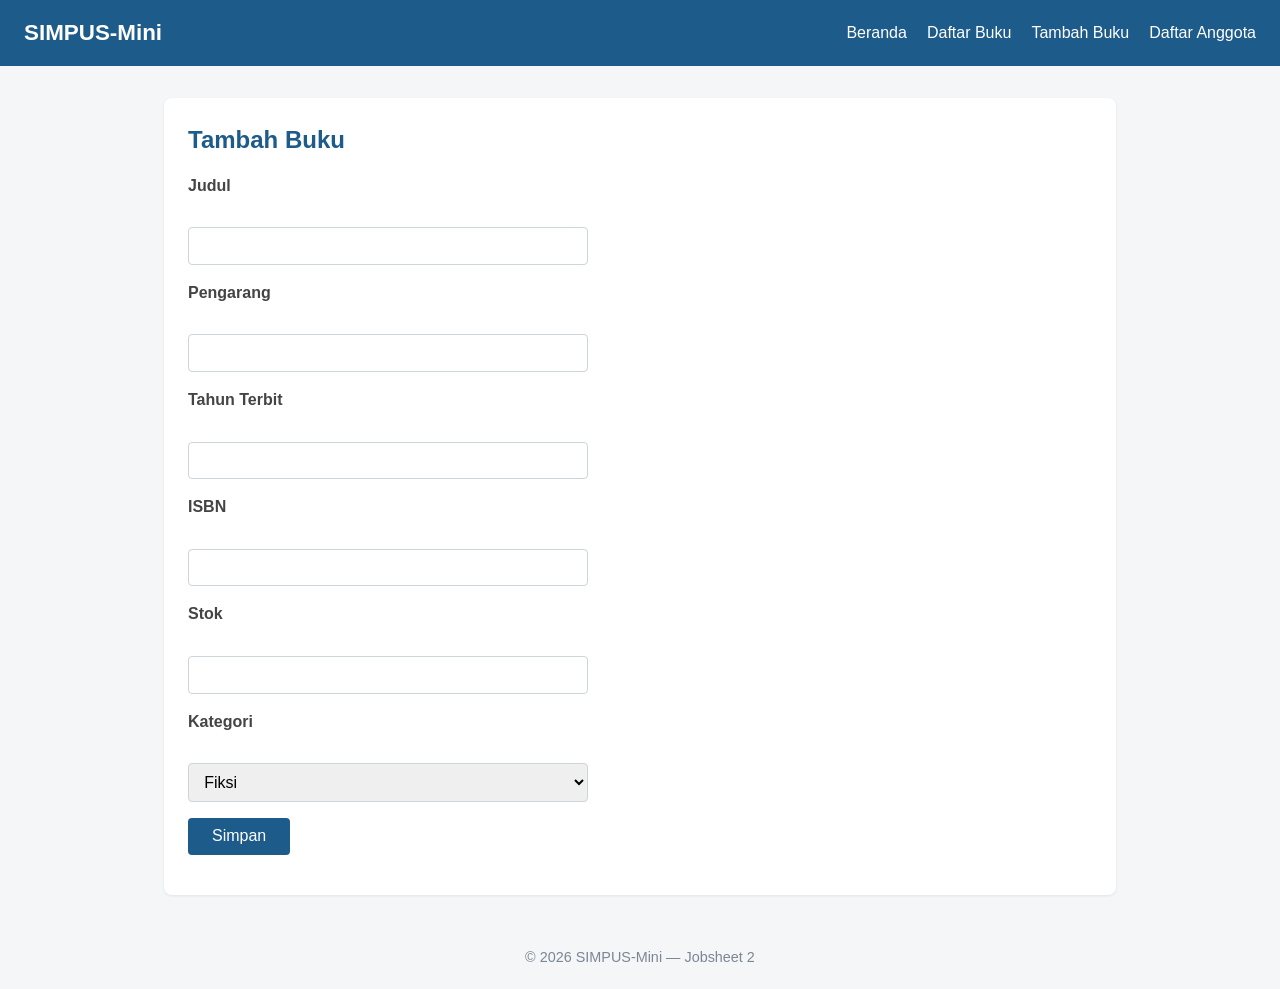
<file: Jobsheet-2/buku/tambah.html>
<!DOCTYPE html>
<html lang="id">
<head>
    <meta charset="UTF-8">
    <title>SIMPUS-Mini | Tambah Buku</title>
    <link rel="stylesheet" href="../assets/css/style.css">
</head>
<body>
    <header>
        <h1>SIMPUS-Mini</h1>
        <nav>
            <ul>
                <li><a href="../index.html">Beranda</a></li>
                <li><a href="list.html">Daftar Buku</a></li>
                <li><a href="tambah.html">Tambah Buku</a></li>
                <li><a href="../anggota/list.html">Daftar Anggota</a></li>
            </ul>
        </nav>
    </header>

    <main>
        <section>
            <h2>Tambah Buku</h2>
            <form>
                <p>
                    <label for="judul">Judul</label><br>
                    <input type="text" id="judul" name="judul" required>
                </p>
                <p>
                    <label for="pengarang">Pengarang</label><br>
                    <input type="text" id="pengarang" name="pengarang" required>
                </p>
                <p>
                    <label for="tahun">Tahun Terbit</label><br>
                    <input type="number" id="tahun" name="tahun" min="1900" max="2026" required>
                </p>
                <p>
                    <label for="isbn">ISBN</label><br>
                    <input type="text" id="isbn" name="isbn">
                </p>
                <p>
                    <label for="stok">Stok</label><br>
                    <input type="number" id="stok" name="stok" min="0" required>
                </p>
                <p>
                    <label for="kategori">Kategori</label><br>
                    <select id="kategori" name="kategori">
                        <option value="fiksi">Fiksi</option>
                        <option value="non-fiksi">Non-Fiksi</option>
                        <option value="referensi">Referensi</option>
                    </select>
                </p>
                <p>
                    <button type="submit">Simpan</button>
                </p>
            </form>
        </section>
    </main>

    <footer>
        <p>&copy; 2026 SIMPUS-Mini &mdash; Jobsheet 2</p>
    </footer>
</body>
</html>
</file>
<file: Jobsheet-2/assets/css/style.css>
/* ===== Reset & Base ===== */
* {
    box-sizing: border-box;
    margin: 0;
    padding: 0;
}

body {
    font-family: "Segoe UI", Arial, sans-serif;
    color: #2b2b2b;
    background-color: #f5f6f8;
    line-height: 1.5;
}

a {
    color: #1d5b8a;
    text-decoration: none;
}

a:hover {
    text-decoration: underline;
}

/* ===== Header & Navbar (Flexbox) ===== */
header {
    background-color: #1d5b8a;
    color: #fff;
    padding: 1rem 1.5rem;
    display: flex;
    align-items: center;
    justify-content: space-between;
    flex-wrap: wrap;
}

header h1 {
    font-size: 1.4rem;
}

header nav ul {
    list-style: none;
    display: flex;
    gap: 1.25rem;
}

header nav a {
    color: #fff;
    font-weight: 500;
}

/* ===== Main Layout ===== */
main {
    max-width: 1000px;
    margin: 2rem auto;
    padding: 0 1.5rem;
}

section {
    background-color: #fff;
    border-radius: 8px;
    padding: 1.5rem;
    margin-bottom: 1.5rem;
    box-shadow: 0 1px 3px rgba(0, 0, 0, 0.08);
}

section h2 {
    margin-bottom: 1rem;
    color: #1d5b8a;
}

/* ===== Kartu Statistik (CSS Grid) ===== */
main section:nth-of-type(2) {
    display: grid;
    grid-template-columns: repeat(3, 1fr);
    gap: 1rem;
}

main section:nth-of-type(2) h2 {
    grid-column: 1 / -1;
}

main section:nth-of-type(2) article {
    background-color: #eef4fa;
    border-radius: 8px;
    padding: 1.25rem;
    text-align: center;
}

main section:nth-of-type(2) article h3 {
    font-size: 0.95rem;
    color: #55677a;
    margin-bottom: 0.5rem;
}

main section:nth-of-type(2) article p {
    font-size: 1.8rem;
    font-weight: 700;
    color: #1d5b8a;
}

/* ===== Tabel ===== */
table {
    width: 100%;
    border-collapse: collapse;
}

th, td {
    text-align: left;
    padding: 0.65rem 0.75rem;
    border-bottom: 1px solid #e2e6ea;
}

thead {
    background-color: #1d5b8a;
    color: #fff;
}

tbody tr:nth-child(even) {
    background-color: #f7f9fb;
}

tbody tr:hover {
    background-color: #eef4fa;
}

td button {
    padding: 0.35rem 0.7rem;
    margin-right: 0.35rem;
    border: none;
    border-radius: 4px;
    cursor: pointer;
    font-size: 0.85rem;
}

td button:first-of-type {
    background-color: #f0ad4e;
    color: #fff;
}

td button:last-of-type {
    background-color: #d9534f;
    color: #fff;
}

/* ===== Form ===== */
form p {
    margin-bottom: 1rem;
}

form label {
    display: block;
    margin-bottom: 0.35rem;
    font-weight: 600;
    color: #444;
}

form input,
form select {
    width: 100%;
    max-width: 400px;
    padding: 0.55rem 0.7rem;
    border: 1px solid #cdd4da;
    border-radius: 4px;
    font-size: 1rem;
}

form button[type="submit"] {
    background-color: #1d5b8a;
    color: #fff;
    border: none;
    padding: 0.6rem 1.5rem;
    border-radius: 4px;
    font-size: 1rem;
    cursor: pointer;
}

form button[type="submit"]:hover {
    background-color: #164869;
}

/* ===== Footer ===== */
footer {
    text-align: center;
    padding: 1.25rem;
    color: #7a8794;
    font-size: 0.9rem;
}
</file>
<file: Jobsheet-3/assets/css/style.css>
/* ===== Reset & Base ===== */
* {
    box-sizing: border-box;
    margin: 0;
    padding: 0;
}

body {
    font-family: "Segoe UI", Arial, sans-serif;
    color: #2b2b2b;
    background-color: #f5f6f8;
    line-height: 1.5;
}

a {
    color: #1d5b8a;
    text-decoration: none;
}

a:hover {
    text-decoration: underline;
}

/* ===== Header & Navbar (Flexbox) ===== */
header {
    background-color: #1d5b8a;
    color: #fff;
    padding: 1rem 1.5rem;
    display: flex;
    align-items: center;
    justify-content: space-between;
    flex-wrap: wrap;
}

header h1 {
    font-size: 1.4rem;
}

header nav ul {
    list-style: none;
    display: flex;
    gap: 1.25rem;
}

header nav a {
    color: #fff;
    font-weight: 500;
}

/* ===== Main Layout ===== */
main {
    max-width: 1000px;
    margin: 2rem auto;
    padding: 0 1.5rem;
}

section {
    background-color: #fff;
    border-radius: 8px;
    padding: 1.5rem;
    margin-bottom: 1.5rem;
    box-shadow: 0 1px 3px rgba(0, 0, 0, 0.08);
}

section h2 {
    margin-bottom: 1rem;
    color: #1d5b8a;
}

/* ===== Kartu Statistik (CSS Grid) ===== */
main section:nth-of-type(2) {
    display: grid;
    grid-template-columns: repeat(3, 1fr);
    gap: 1rem;
}

main section:nth-of-type(2) h2 {
    grid-column: 1 / -1;
}

main section:nth-of-type(2) article {
    background-color: #eef4fa;
    border-radius: 8px;
    padding: 1.25rem;
    text-align: center;
}

main section:nth-of-type(2) article h3 {
    font-size: 0.95rem;
    color: #55677a;
    margin-bottom: 0.5rem;
}

main section:nth-of-type(2) article p {
    font-size: 1.8rem;
    font-weight: 700;
    color: #1d5b8a;
}

/* ===== Tabel ===== */
table {
    width: 100%;
    border-collapse: collapse;
}

th, td {
    text-align: left;
    padding: 0.65rem 0.75rem;
    border-bottom: 1px solid #e2e6ea;
}

thead {
    background-color: #1d5b8a;
    color: #fff;
}

tbody tr:nth-child(even) {
    background-color: #f7f9fb;
}

tbody tr:hover {
    background-color: #eef4fa;
}

td button {
    padding: 0.35rem 0.7rem;
    margin-right: 0.35rem;
    border: none;
    border-radius: 4px;
    cursor: pointer;
    font-size: 0.85rem;
}

td button:first-of-type {
    background-color: #f0ad4e;
    color: #fff;
}

td button:last-of-type {
    background-color: #d9534f;
    color: #fff;
}

/* ===== Form ===== */
form p {
    margin-bottom: 1rem;
}

form label {
    display: block;
    margin-bottom: 0.35rem;
    font-weight: 600;
    color: #444;
}

form input,
form select {
    width: 100%;
    max-width: 400px;
    padding: 0.55rem 0.7rem;
    border: 1px solid #cdd4da;
    border-radius: 4px;
    font-size: 1rem;
}

form button[type="submit"] {
    background-color: #1d5b8a;
    color: #fff;
    border: none;
    padding: 0.6rem 1.5rem;
    border-radius: 4px;
    font-size: 1rem;
    cursor: pointer;
}

form button[type="submit"]:hover {
    background-color: #164869;
}

/* ===== Footer ===== */
footer {
    text-align: center;
    padding: 1.25rem;
    color: #7a8794;
    font-size: 0.9rem;
}

/* ===== Tabel Responsif ===== */
.table-responsive {
    overflow-x: auto;
}

/* ===== Hamburger Menu (checkbox hack) ===== */
.nav-toggle {
    display: none;
}

.nav-toggle-label {
    display: none;
    font-size: 1.6rem;
    color: #fff;
    cursor: pointer;
}

/* ===== Responsive Breakpoints ===== */

/* Tablet ke bawah */
@media (max-width: 768px) {
    main section:nth-of-type(2) {
        grid-template-columns: repeat(2, 1fr);
    }
}

/* Mobile */
@media (max-width: 480px) {
    header {
        position: relative;
    }

    .nav-toggle-label {
        display: block;
    }

    header nav {
        display: none;
        width: 100%;
        order: 3;
        margin-top: 1rem;
    }

    .nav-toggle:checked ~ nav {
        display: block;
    }

    header nav ul {
        flex-direction: column;
        gap: 0.75rem;
    }

    main section:nth-of-type(2) {
        grid-template-columns: 1fr;
    }

    form input, form select {
        max-width: 100%;
    }
}
</file>
<file: Jobsheet-3-bootstrap/assets/css/style.css>
/* Override kecil di atas Bootstrap agar tetap konsisten dengan warna brand SIMPUS-Mini */

.navbar-brand,
.nav-link {
    color: #fff !important;
}

.nav-link:hover,
.nav-link.active {
    color: #d9e8f5 !important;
}

form button[type="submit"]:hover,
button[type="submit"]:hover {
    background-color: #164869 !important;
}
</file>
